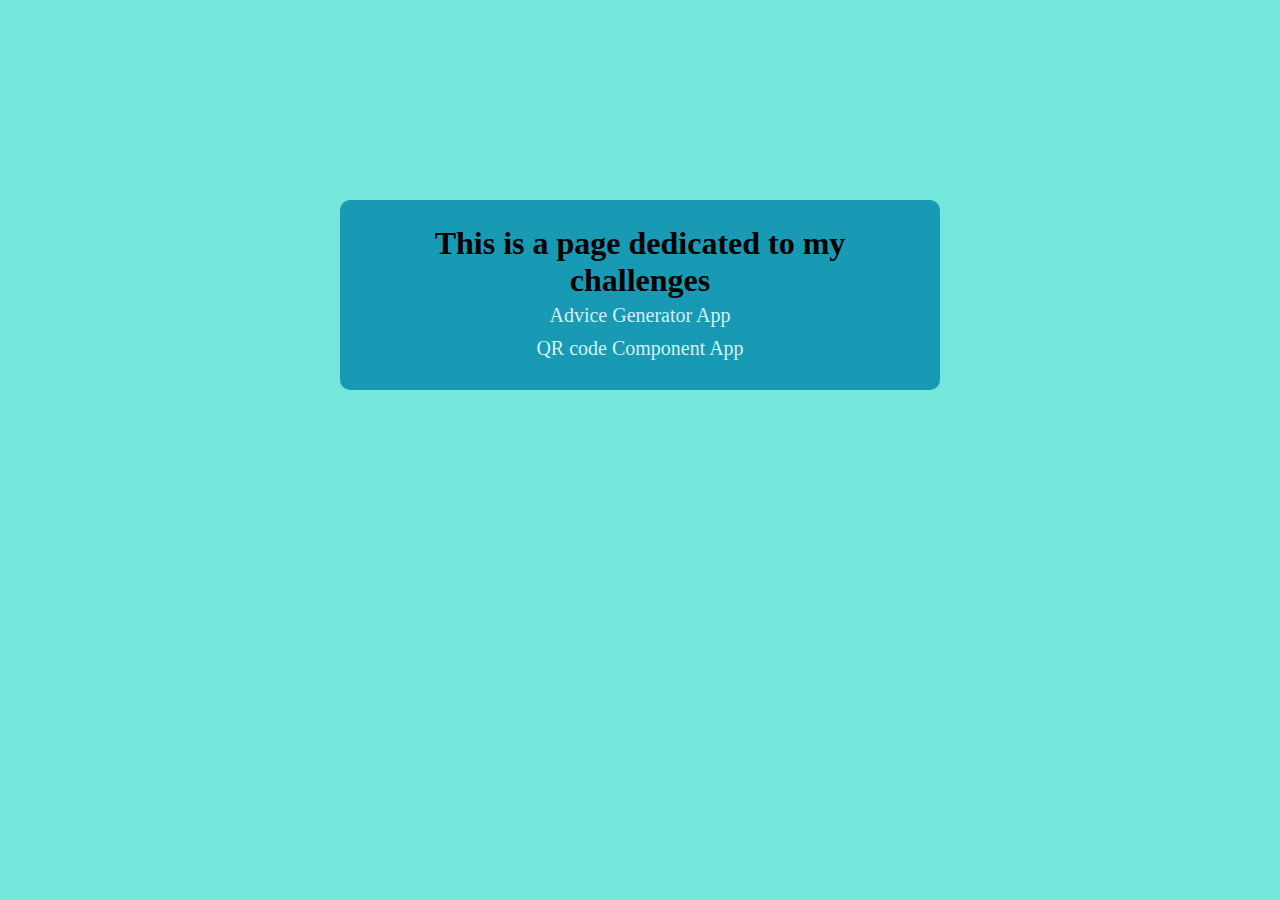
<file: index.html>
<!DOCTYPE html>
<html lang="en">
<head>
    <meta charset="UTF-8">
    <meta http-equiv="X-UA-Compatible" content="IE=edge">
    <meta name="viewport" content="width=device-width, initial-scale=1.0">
    <style>
        * {
            padding: 0;
            margin: 0;
            box-sizing: border-box;
        }
        body{
            width: 100%;
            display: grid;
            place-items: center;
            margin-top: 200px;
            background-color: #75E6DA
        }
        .container{
            background: #189AB4;
            width: 600px ;
            text-align: center;
            padding: 25px;
            border-radius: 10px;
        }

        ul li {
            list-style: none;
            padding: 5px 0px;
        }
        ul li a{
            text-decoration: none;
            color: #D4F1F4;
            font-size: 20px;
            
        }
    </style>
    <title>Frontend Mentor</title>
</head>
<body>

    
    <div class="container">
        <h1>This is a page dedicated to my challenges</h1>
        <ul>
            <li><a href="./advice-generator-app-main/">Advice Generator App</a></li>
            <li><a href="./qr-code-component-main/">QR code Component App</a></li>
        </ul>
    </div>
    
</body>
</html>
</file>
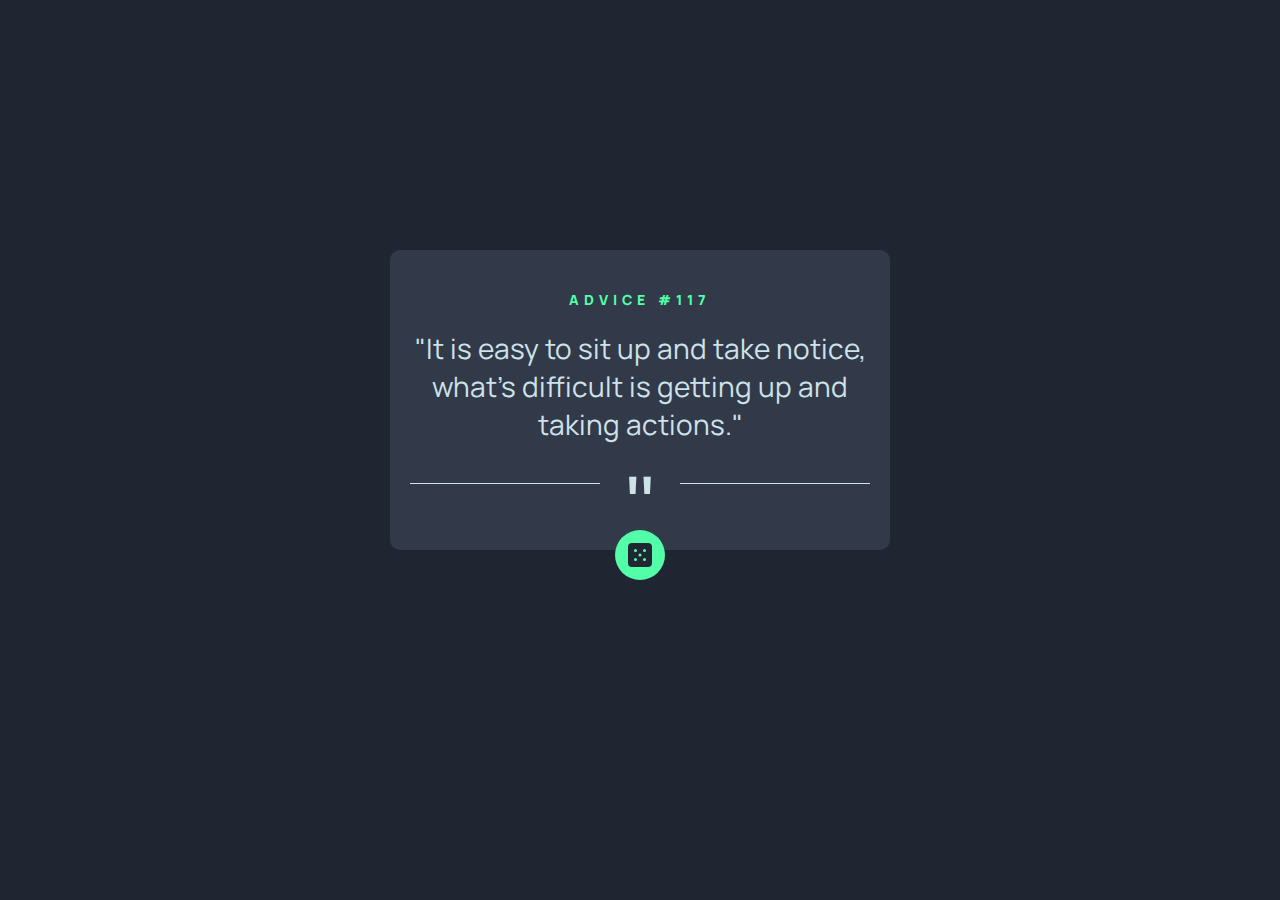
<file: advice-generator-app-main/index.html>
<!DOCTYPE html>
<html lang="en">
<head>
  <meta charset="UTF-8">
  <meta name="viewport" content="width=device-width, initial-scale=1.0"> <!-- displays site properly based on user's device -->
  <link rel="preconnect" href="https://fonts.googleapis.com">
  <link rel="preconnect" href="https://fonts.gstatic.com" crossorigin>
  <link href="https://fonts.googleapis.com/css2?family=Manrope:wght@800&display=swap" rel="stylesheet">
  <link rel="icon" type="image/png" sizes="32x32" href="./images/favicon-32x32.png">
  <link rel="stylesheet" href="./style.css">
  <title>Frontend Mentor | Advice generator app</title>

  <!-- Feel free to remove these styles or customise in your own stylesheet 👍 -->
  <style>
    .attribution { font-size: 11px; text-align: center; display: block;}
    .attribution a { color: hsl(228, 45%, 44%); }
  </style>
</head>
<body>

 <!-- Advice # Advice ID goes here -->

  <!-- Advice text goes here -->
  <!--
  <div class="attribution">
    Challenge by <a href="https://www.frontendmentor.io?ref=challenge" target="_blank">Frontend Mentor</a>. 
    Coded by <a href="#">Varner Damasceno Junior</a>.
  </div> -->
  <div class="container">
    <div class="card">
      <p class="advice">Advice #117</p>
      <p class="text diviser">"It is easy to sit up and take notice, what's difficult is getting up and taking actions."</p>
      <p class="quotation">"</p>
    </div>
    <div class="circle">
      <img src="./images/icon-dice.svg" alt="">
    </div>
  </div>
</body>
</html>
</file>
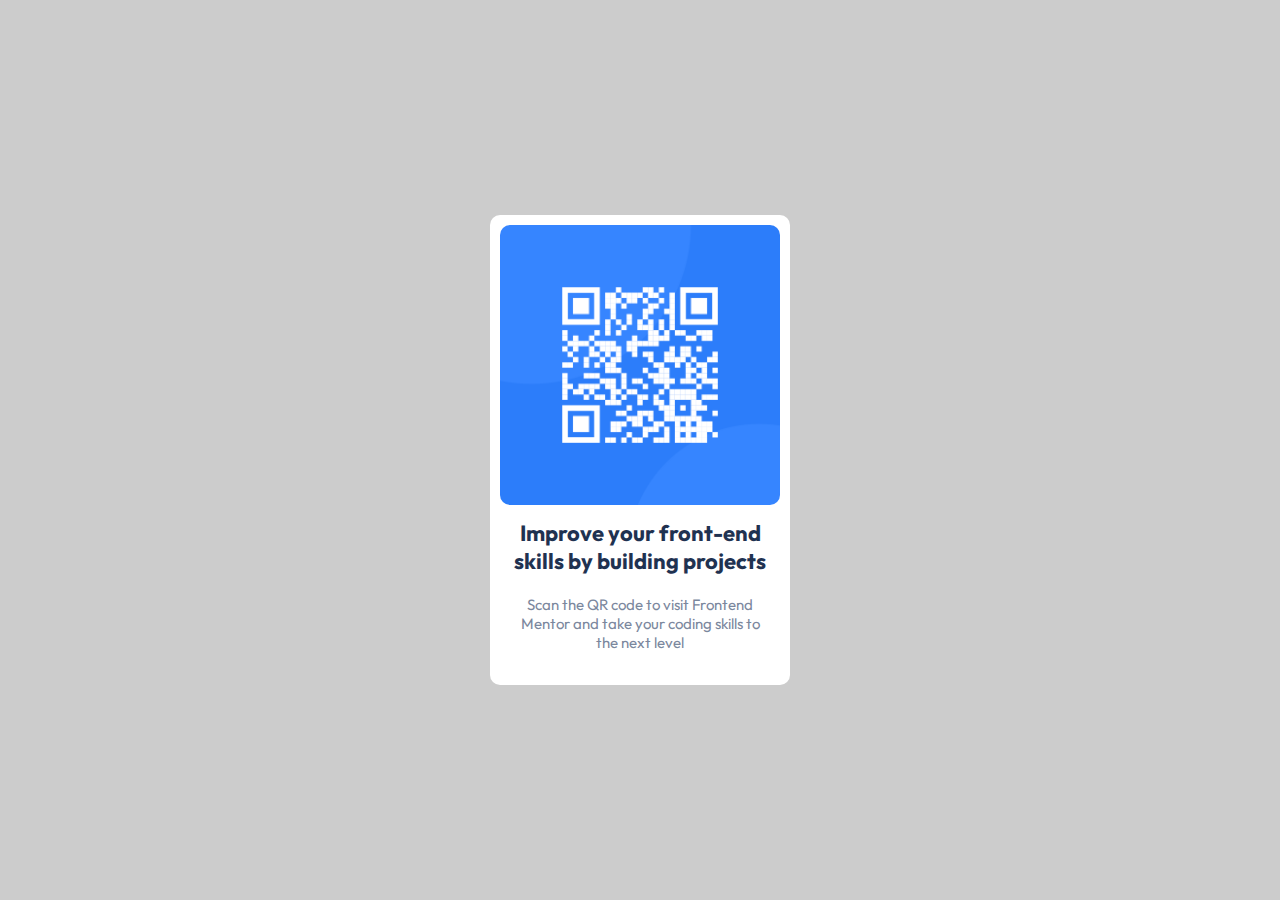
<file: qr-code-component-main/index.html>
<!DOCTYPE html>
<html lang="en">
<head>
  <meta charset="UTF-8">
  <meta name="viewport" content="width=device-width, initial-scale=1.0"> <!-- displays site properly based on user's device -->

  <link rel="icon" type="image/png" sizes="32x32" href="./images/favicon-32x32.png">
  <link rel="stylesheet" href="./style.css">
  <title>Frontend Mentor | QR code component</title>

  <!-- Feel free to remove these styles or customise in your own stylesheet 👍 -->
  <style>
    .attribution { font-size: 11px; text-align: center; }
    .attribution a { color: hsl(228, 45%, 44%); }
  </style>
</head>
<body>
<!-- Feel free to remove these styles or customise in your own stylesheet 👍 
  Improve your front-end skills by building projects

  Scan the QR code to visit Frontend Mentor and take your coding skills to the next level
  
  <div class="attribution">
    Challenge by <a href="https://www.frontendmentor.io?ref=challenge" target="_blank">Frontend Mentor</a>. 
    Coded by <a href="#">Varner Damasceno Jr</a>.
  </div>-->

  <div class="container">
    <div class="card">
      <img src="./images/image-qr-code.png" alt="">
      <h2 class="title">Improve your front-end skills by building projects</h2>
      <p class="text">
       Scan the QR code to visit Frontend Mentor and take your coding skills to the next level 
      </p>
    </div>
  </div>
</body>
</html>
</file>
<file: advice-generator-app-main/style.css>
* {
    padding: 0;
    margin: 0;
    box-sizing: border-box;
    font-family: 'Manrope', sans-serif;
}

body {
    background: hsl(218, 23%, 16%);
    width: 100%;
}

.container {
    margin-top: 250px;
    display: grid;
    place-items: center;
}

.card {
    width: 500px;
    height: 300px;
    border-radius: 10px;
    border: none;
    background: hsl(217, 19%, 24%);
    text-align: center;
    padding: 20px;
    margin-right: auto;
    margin-left: auto;
}

.advice {
    color: hsl(150, 100%, 66%);
    text-transform: uppercase;
    font-weight: 800;
    font-size: 14px;
    padding: 20px;
    letter-spacing: 5px;
}
.text {
    font-family: 'Manrope', sans-serif;
    font-size: 28px;
    color: hsl(193, 38%, 86%);
    padding-bottom: 40px;
}

.diviser {
    border-bottom: 1px solid hsl(193, 38%, 86%);
}

.quotation {
    margin-left: auto;
    margin-right: auto;
    font-family:  sans-serif;
    font-size: 80px;
    color: hsl(193, 38%, 86%);
    margin-top: -25px;
    background: hsl(217, 19%, 24%);
    max-height: 50px;
    max-width: 80px;
    block-size: fit-content;
}

.circle {
    display: grid;
    align-items: center;
    justify-content: center;
    width: 50px;
    height: 50px;
    background: hsl(150, 100%, 66%);
    border-radius: 100%;
    margin-top: -20px;
    margin-left: auto;
    margin-right: auto;
}
.circle:active{
    box-shadow: 0px  0px 25px hsl(150, 100%, 66%);
}

@media (min-width: 320px) and (max-width:480px){

    .card{ 
        width: 350px;
        padding-bottom: 320px;
    }
}

@media (min-width:481px) and (max-width:768px){
    .card{ 
        width: 450px;
        padding-bottom: 320px;
    }
}
</file>
<file: qr-code-component-main/style.css>
@import url('https://fonts.googleapis.com/css2?family=Manrope:wght@800&family=Outfit:wght@400;700&display=swap');
*{
    padding: 0;
    margin: 0;
    box-sizing: border-box;
}
body{
    background: hsl(212, 45%, 89%);
    font-family: 'Outfit', sans-serif;
}

.container {
    width: 100%;
    background: #ccc;
    height: 100vh;
    display: flex;
    align-items: center;
    justify-content: center;
}
.card {
    text-align: center;
    width: 300px;
    height: 470px;
    background: red;
    border-radius: 10px;
    background:hsl(0, 0%, 100%);
}
.card img {
    width: 300px;
    border-radius: 20px;
    padding: 10px;

}
.title {
    font-size: 22px;
    color: hsl(218, 44%, 22%);
    padding: 0px 20px 20px 20px;
    font-weight: 700;
}
.text {
    font-size: 15px;
    color: hsl(220, 15%, 55%);
    padding: 0px 20px 0 20px; 
    font-weight: 400;
}
</file>
